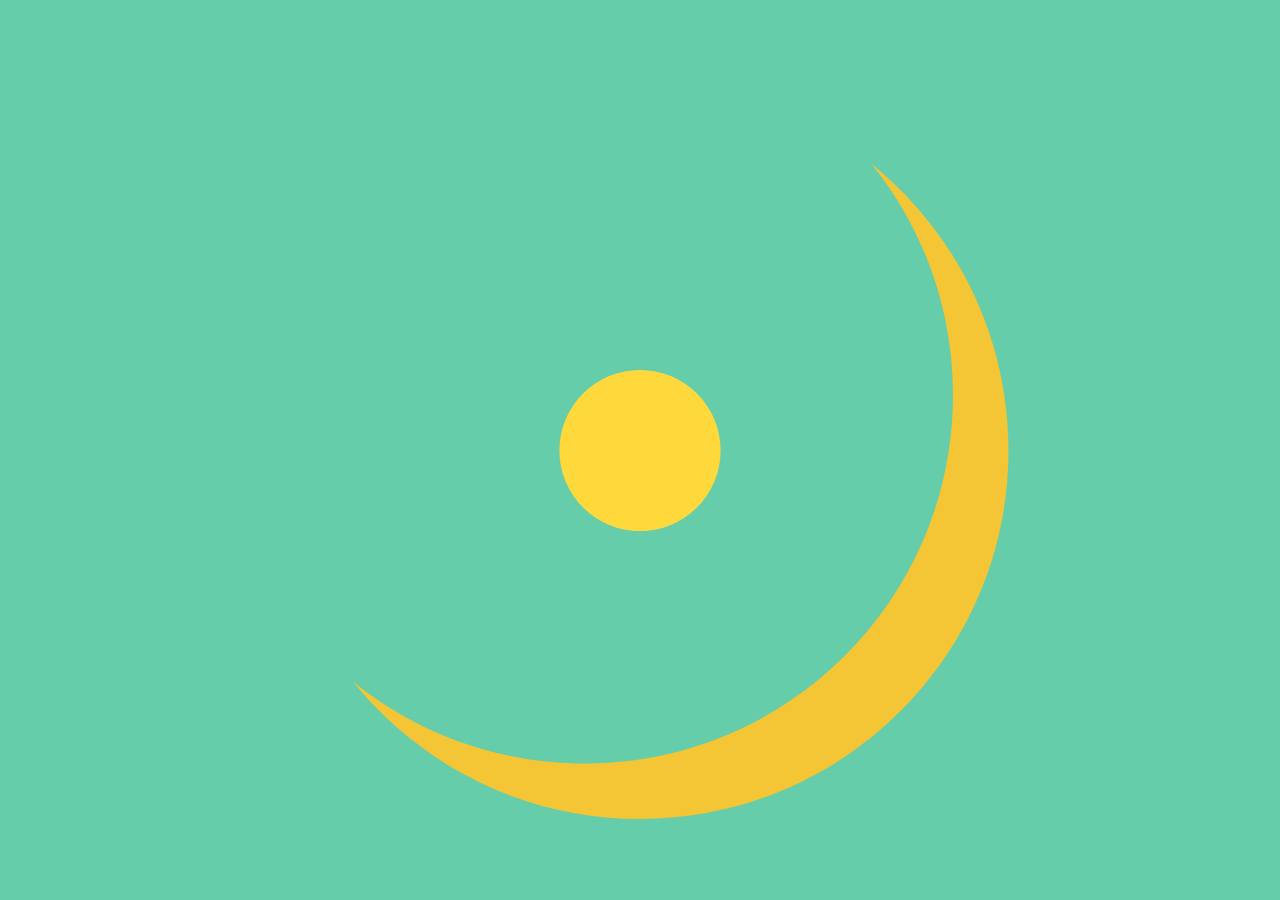
<file: SVG/公告/index.html>
<!DOCTYPE html>
<html>
 <head>
   <title>公告SVG</title>
 </head>
 <style>
   * {
     margin: 0;
     padding: 0;
     box-sizing: border-box;
   }

   body {
     background: #66cdaa;
     display: flex;
     align-items: center;
     justify-content: center;
     height: 100vh;
   }

 </style>
 <body>
 <svg width="938" height="737" viewBox="0 0 512 512" xmlns="http://www.w3.org/2000/svg">
  <circle cx="256" cy="256" r="56" fill="#ffd93b"></circle>
  <path d="M512 256c0 141.44-114.64 256-256 256-80.48 0-152.32-37.12-199.28-95.28 43.92 35.52 99.84 56.72 160.72 56.72 141.36 0 256-114.56 256-256 0-60.88-21.2-116.8-56.72-160.72C474.8 103.68 512 175.52 512 256z" fill="#f4c534"/>
 </svg>
 </body>
 <script>

 </script>
</html>
</file>
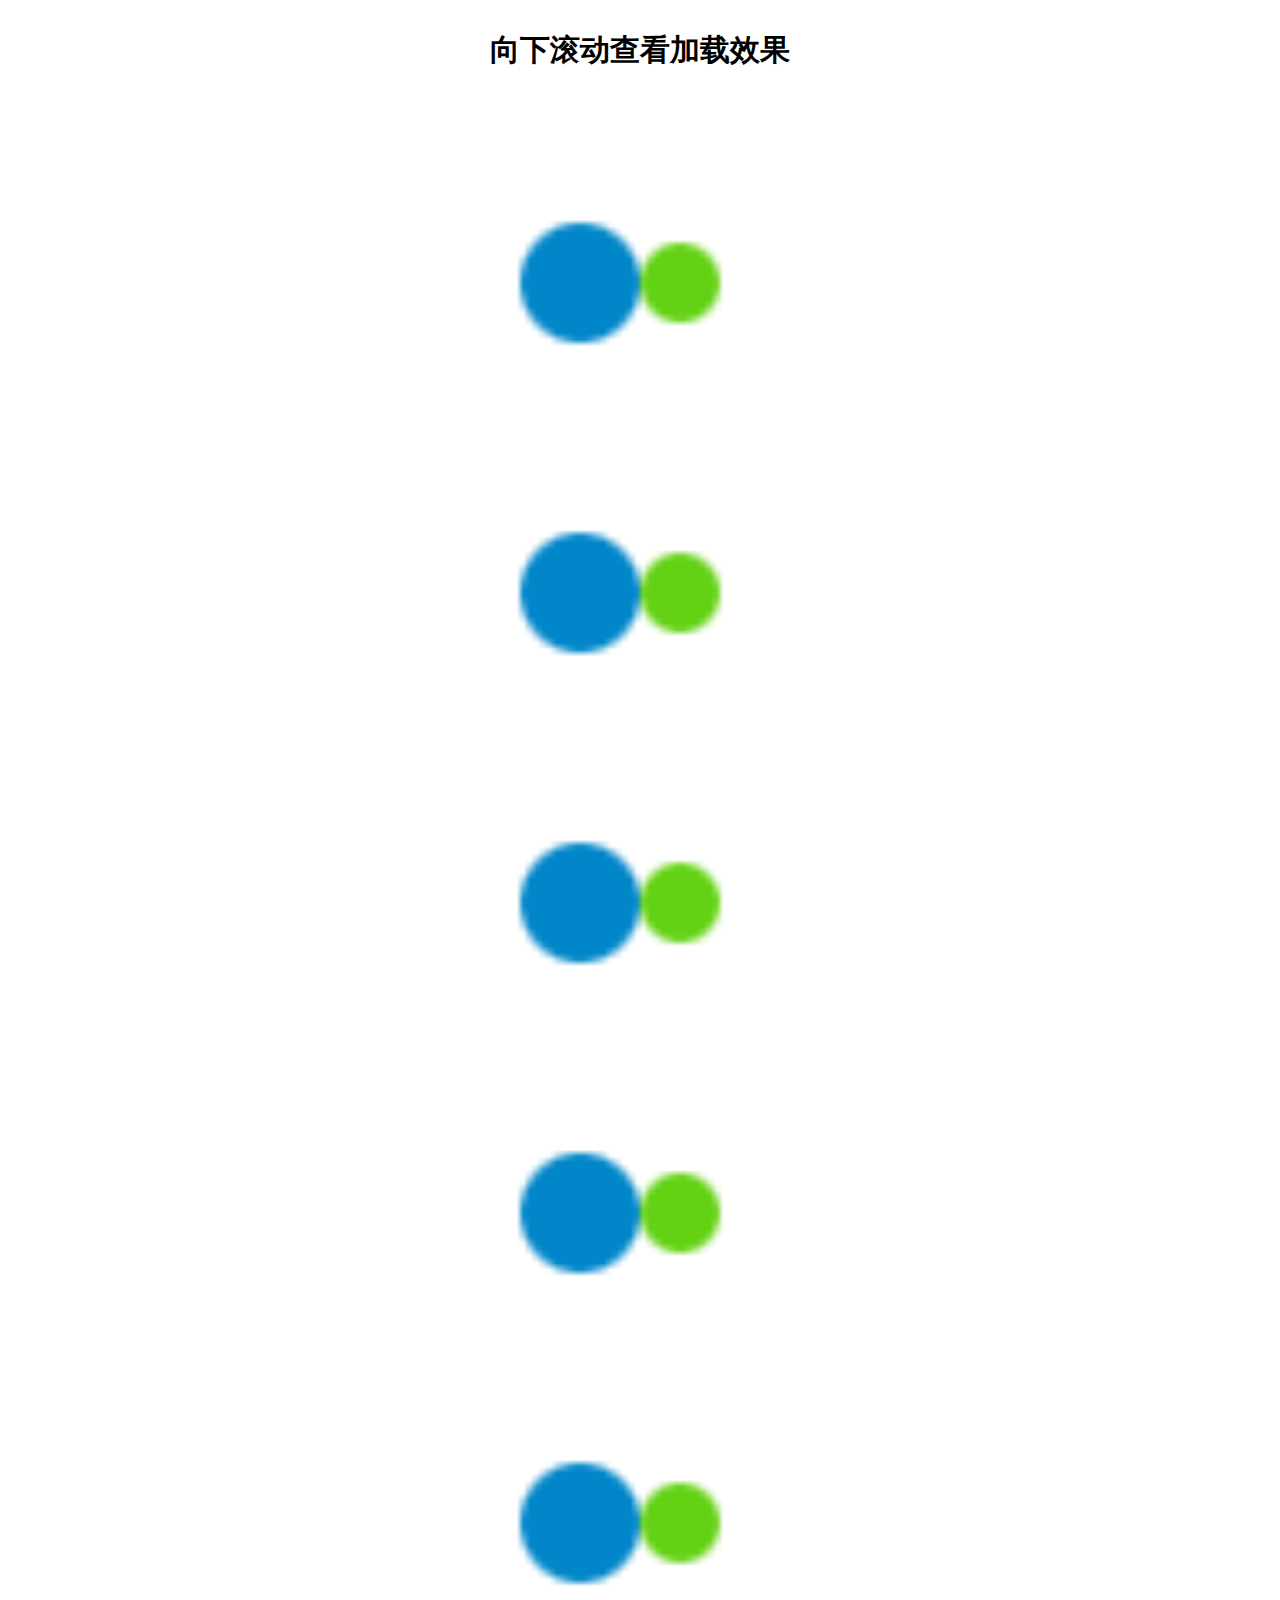
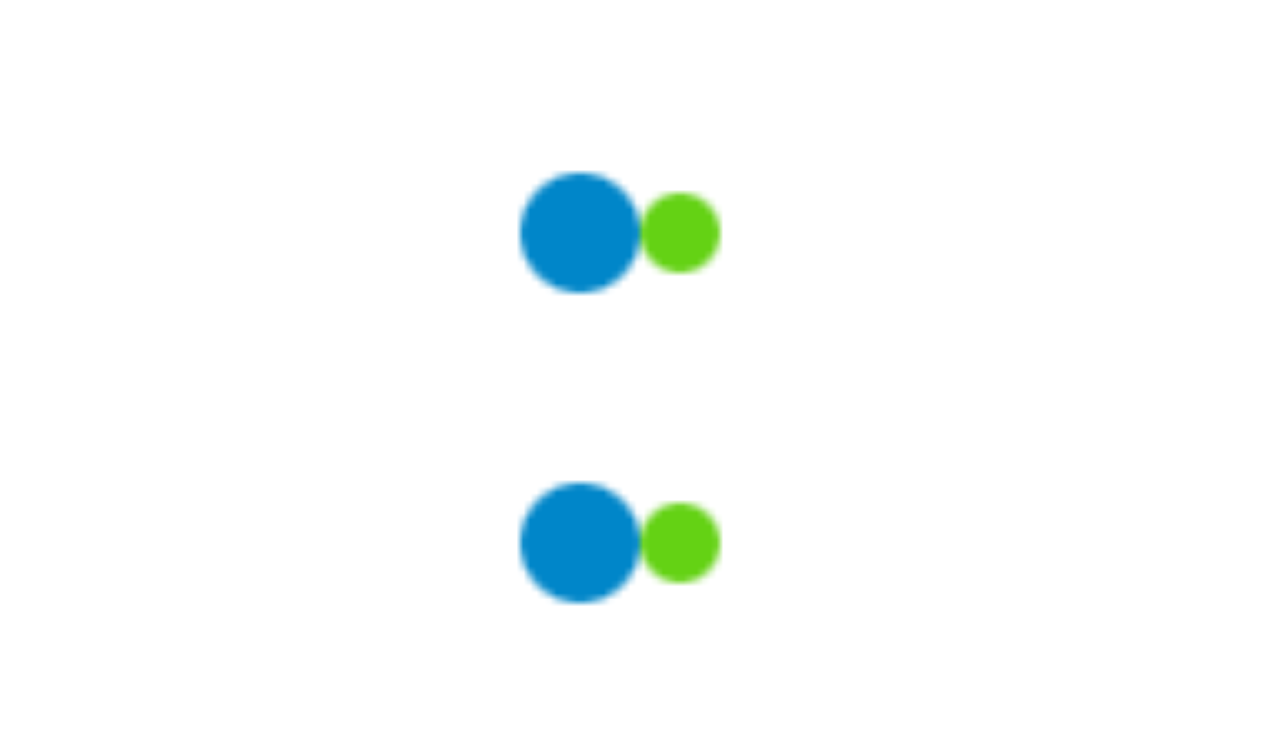
<file: 原生JS/imgLazyLoad/imgLazyLoad/index.html>
<!DOCTYPE html>
<html>
	<head>
		<meta charset="utf-8" />
		<title>原生js图片懒加载插件</title>
	</head>
	<body>
		<div class="index">
		<h3 style="align-content: center;font-size: 30px;text-align: center;">向下滚动查看加载效果</h3>
			<div class="index-img">
				<img src="img/loading.gif" data-src="https://dss3.bdstatic.com/70cFv8Sh_Q1YnxGkpoWK1HF6hhy/it/u=2534506313,1688529724&fm=26&gp=0.jpg" alt="" />
			</div>
			<div class="index-img">
				<img src="img/loading.gif" data-src="https://dss3.bdstatic.com/70cFv8Sh_Q1YnxGkpoWK1HF6hhy/it/u=3381573685,1866477444&fm=26&gp=0.jpg" src="" alt="" />
			</div>
			<div class="index-img">
				<img src="img/loading.gif" data-src="https://dss0.bdstatic.com/70cFvHSh_Q1YnxGkpoWK1HF6hhy/it/u=3386247472,87720242&fm=26&gp=0.jpg" src="" alt="" />
			</div>
			<div class="index-img">
				<img src="img/loading.gif" data-src="https://dss3.bdstatic.com/70cFv8Sh_Q1YnxGkpoWK1HF6hhy/it/u=1208538952,1443328523&fm=26&gp=0.jpg" src="" alt="" />
			</div>
			<div class="index-img">
				<img src="img/loading.gif" data-src="https://dss0.bdstatic.com/70cFvHSh_Q1YnxGkpoWK1HF6hhy/it/u=3386247472,87720242&fm=26&gp=0.jpg" src="" alt="" />
			</div>
			<div class="index-img">
				<img src="img/loading.gif" data-src="https://dss3.bdstatic.com/70cFv8Sh_Q1YnxGkpoWK1HF6hhy/it/u=3381573685,1866477444&fm=26&gp=0.jpg" alt="" />
			</div>
			<div class="index-img">
				<img src="img/loading.gif" data-src="https://dss3.bdstatic.com/70cFv8Sh_Q1YnxGkpoWK1HF6hhy/it/u=2534506313,1688529724&fm=26&gp=0.jpg" alt="" />
			</div>
		</div>
	</body>
	<script>
		//监听滚动条事件
		window.onscroll = function(){
			Limg()
		}
		//页面加载时调用一次，使图片显示
		window.onload = function() {
			Limg()
		}
		function Limg(){
		var viewHeight = document.documentElement.clientHeight // 可视区域的高度
		var t = document.documentElement.scrollTop || document.body.scrollTop;
		var limg = document.querySelectorAll("img[data-src]")
		Array.prototype.forEach.call(limg, function(item, index) {
			var rect
			if(item.getAttribute("data-src") === "")
				return
			rect = item.getBoundingClientRect()
			// 图片一进入可视区，动态加载
			if(rect.bottom >= 0 && rect.top < viewHeight) {
				(function() {
					setTimeout(function(){
						var img = new Image()
						img.src = item.getAttribute("data-src")
						item.src = img.src
						//给图片添加过渡效果，让图片显示
						var j = 0
						setInterval(function() {
							j += 0.2
							if(j <= 1) {
								item.style.opacity = j
								return
							}
						}, 100)
					},1000)
				})()
			}
		})
		}
	</script>
	<style>
		/*给图片过渡效果*/
		img{transition: all 0.5s;-moz-transition: all 0.5s;	/* Firefox 4 */-webkit-transition: all 0.5s;	/* Safari 和 Chrome */-o-transition: all 0.5s;	/* Opera */;}
		.index{width: 400px;margin: 0 auto;padding-bottom: 100px;}
		.index-img{width: 100%;height:210px;margin-top:100px;}
		.index-img>img{width: 100%;height: 100%;object-fit: cover;}
		*{box-sizing:content-box;}
	</style>
</html>
</file>
